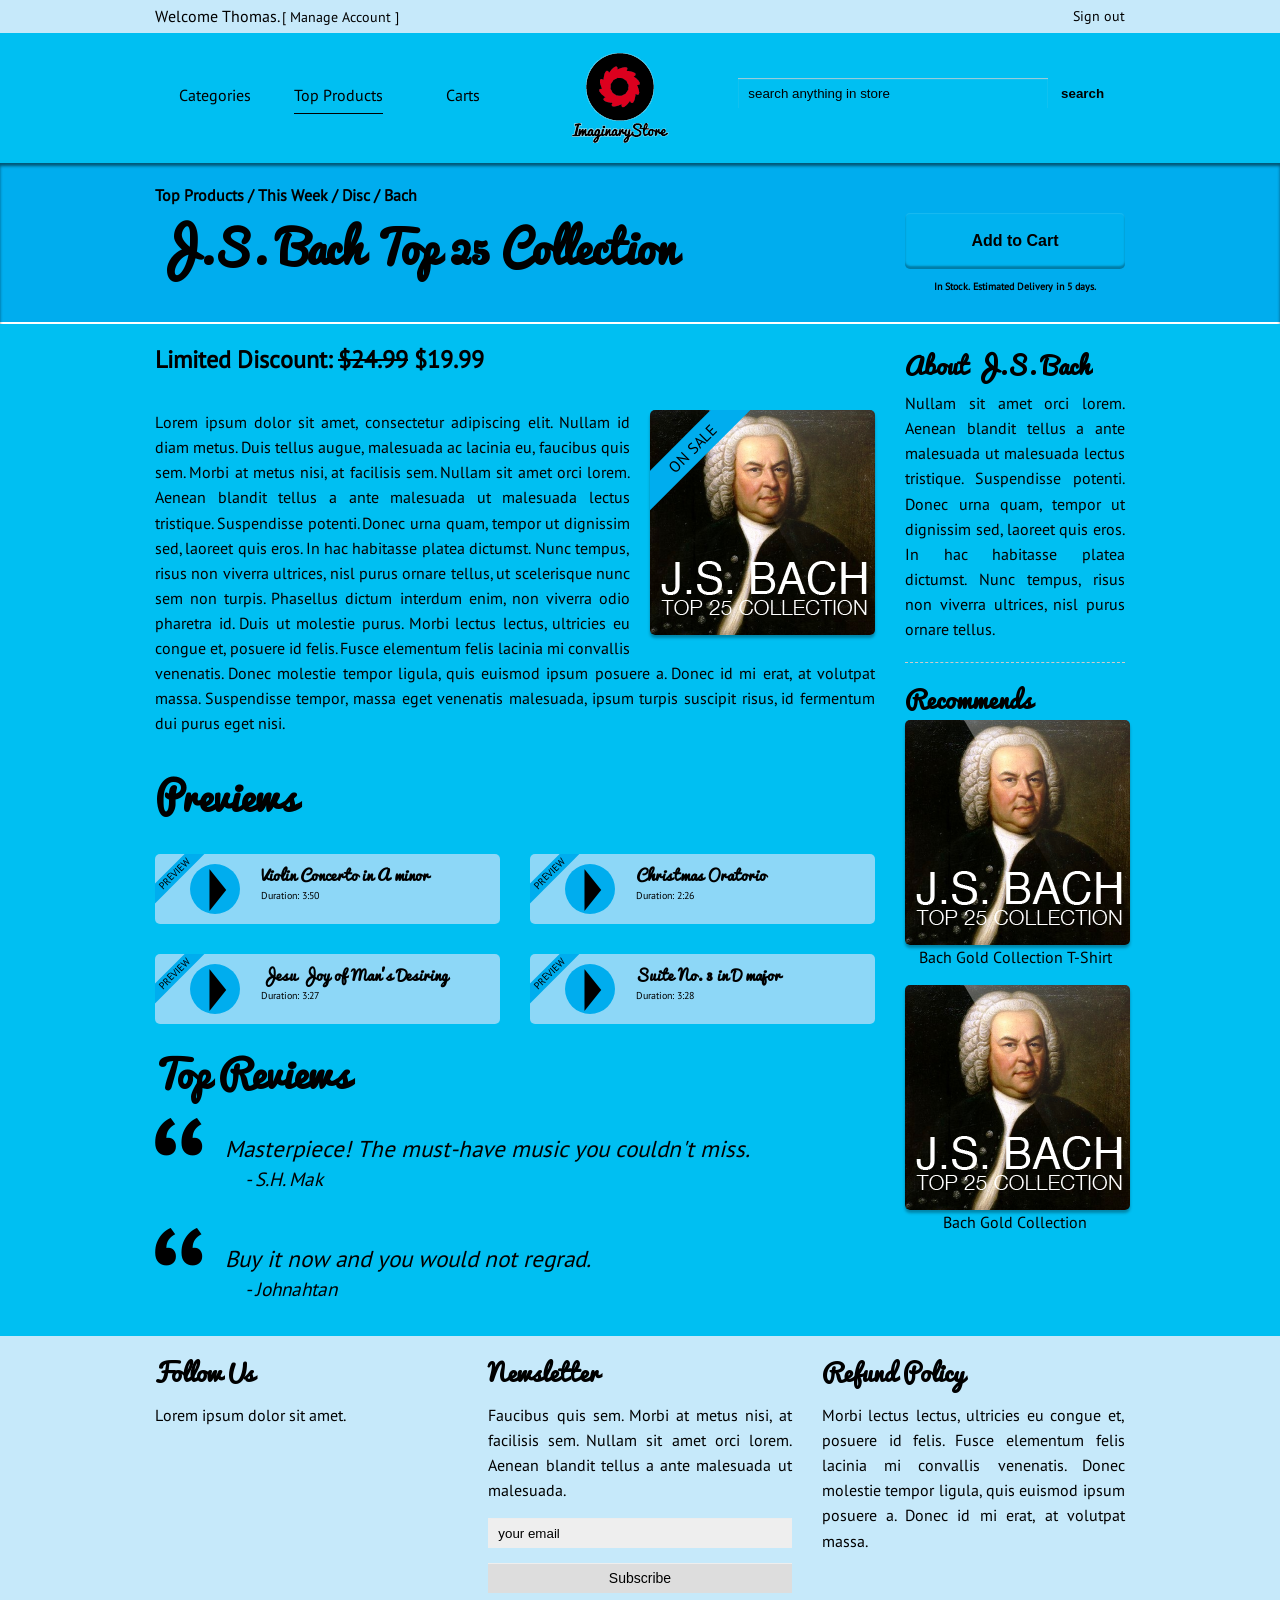
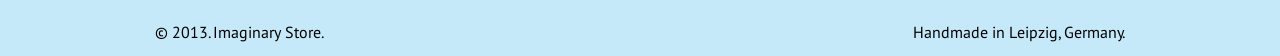
<file: index.html>
<!doctype html>
<html>
<head>
<meta charset="utf-8">
<meta name="viewport" content="width=device-width, initial-scale=1" />
<title>Imaginary Store - Phoi mau xanh don tong</title>
<link href="style.css" rel="stylesheet" type="text/css" />
</head>

<body>
<header id="top">
	<div class="fix-size">
    	<p class="c9 left">
        	Welcome Thomas. <a href="">[ Manage Account ]</a>
        </p>
        <p class="c3 left">
        	<a href="#main-nav" class="hide"><img src="images/nav-btn.png" alt="button" /></a>
            <a href="" class="right">Sign out</a>
        </p>
    </div>
    <div class="clear"></div>
</header><!-- header -->

<nav>
	<div class="fix-size">
    	<ul class="c5 left show">
        	<li><a href="">Categories</a></li>
            <li><a href="">Top Products</a></li>
            <li><a href="">Carts</a></li>
        </ul>
        <a href="" class="c2 left c">
        	<img src="images/logo.png" alt="logo" />
        </a>
        <form action="#" class="c5 left show">
        	<input type="search" placeholder="search anything in store" required />
            <input type="submit" value="search" />
        </form>
    </div>
    <div class="clear"></div>
</nav><!-- nav -->

<section id="banner">
	<div class="fix-size">
    	<section class="c9 left c">
        	<p>Top Products / This Week / Disc / Bach</p>
            <h1>J.S. Bach Top 25 Collection</h1>
        </section>
        <aside class="c3 left c">
        	<button>Add to Cart</button>
            <p>In Stock. Estimated Delivery in 5 days.</p>
        </aside>
    </div>
    <div class="clear"></div>
</section><!-- banner -->

<section id="main">
	<div class="fix-size">
    	<section class="c9 left c">
        	<h3>Limited Discount: <del>$24.99</del> $19.99</h3>            
            <div class="trans right">
                <div class="cover">
                    <div class="face">
                        <p class="on-sale">ON SALE</p>
                    </div>
                    <div class="face back">
                        <b>J.S. Bach - Top 25 Collection</b>
                        <ol>
                            <li>Violin Concerto in A minor</li>
                            <li>Christmas Oratorio</li>
                            <li>Jesu Joy of Man's Desiring</li>
                            <li>Suite No. 3 in D major</li>
                            <!-- text -->
                        </ol>
                    </div>
                </div>
            </div><!-- trans -->
            
            <p>
            	Lorem ipsum dolor sit amet, consectetur adipiscing elit. Nullam id diam metus. Duis tellus augue, malesuada ac lacinia eu, faucibus quis sem. Morbi at metus nisi, at facilisis sem. Nullam sit amet orci lorem. Aenean blandit tellus a ante malesuada ut malesuada lectus tristique. Suspendisse potenti. Donec urna quam, tempor ut dignissim sed, laoreet quis eros. In hac habitasse platea dictumst. Nunc tempus, risus non viverra ultrices, nisl purus ornare tellus, ut scelerisque nunc sem non turpis. Phasellus dictum interdum enim, non viverra odio pharetra id. Duis ut molestie purus. Morbi lectus lectus, ultricies eu congue et, posuere id felis. Fusce elementum felis lacinia mi convallis venenatis. Donec molestie tempor ligula, quis euismod ipsum posuere a. Donec id mi erat, at volutpat massa. Suspendisse tempor, massa eget venenatis malesuada, ipsum turpis suscipit risus, id fermentum dui purus eget nisi.<!-- text -->
            </p>
            
            <h2>Previews</h2>
            <ul class="preview">
            	<li class="left"><a href="">
                	<div class="c3 left">
                    	<p class="title">PREVIEW</p>
                        <div class="circle"><div class="triangle">&#9658;</div></div>
                    </div>
                    <div class="c9 left">
                    	<b>Violin Concerto in A minor</b><!-- text -->
                        <small>Duration: 3:50</small>
                    </div>
                    <div class="clear"></div>
                </a></li><!-- element -->
                
                <li class="right"><a href="">
                	<div class="c3 left">
                    	<p class="title">PREVIEW</p>
                        <div class="circle"><div class="triangle">&#9658;</div></div>
                    </div>
                    <div class="c9 left">
                    	<b>Christmas Oratorio</b><!-- text -->
                        <small>Duration: 2:26</small>
                    </div>
                    <div class="clear"></div>
                </a></li><!-- element -->
                <li class="clear"></li>
                
                <li class="left"><a href="">
                	<div class="c3 left">
                    	<p class="title">PREVIEW</p>
                        <div class="circle"><div class="triangle">&#9658;</div></div>
                    </div>
                    <div class="c9 left">
                    	<b>Jesu Joy of Man's Desiring</b><!-- text -->
                        <small>Duration: 3:27</small>
                    </div>
                    <div class="clear"></div>
                </a></li><!-- element -->
                
                <li class="right"><a href="">
                	<div class="c3 left">
                    	<p class="title">PREVIEW</p>
                        <div class="circle"><div class="triangle">&#9658;</div></div>
                    </div>
                    <div class="c9 left">
                    	<b>Suite No. 3 in D major</b><!-- text -->
                        <small>Duration: 3:28</small>
                    </div>
                    <div class="clear"></div>
                </a></li><!-- element -->
            </ul>
            <div class="clear"></div>
            
            <h2>Top Reviews</h2>
            <blockquote>
            	<div class="quote">&ldquo;</div>
                <p>
                	Masterpiece! The must-have music you couldn't miss.<small>- S.H. Mak</small>
                </p>
            </blockquote>
            
            <blockquote>
            	<div class="quote">&ldquo;</div>
                <p>
                	Buy it now and you would not regrad. <small>- Johnahtan</small>
                </p>
            </blockquote>
        </section>
        <aside class="c3 left c">
        	<h3>About J.S. Bach</h3>
            <p class="about">
            	Nullam sit amet orci lorem. Aenean blandit tellus a ante malesuada ut malesuada lectus tristique. Suspendisse potenti. Donec urna quam, tempor ut dignissim sed, laoreet quis eros. In hac habitasse platea dictumst. Nunc tempus, risus non viverra ultrices, nisl purus ornare tellus.
            </p>
            
            <h3>Recommends</h3>
            <div class="aside-cover">
            	<div class="trans">
                	<div class="cover">
                    	<div class="face">
                        </div>
                        <div class="face back">
                        	<b>J.S. Bach - Top 25 Collection</b>
                            <ol>
                            	<li>Violin Concerto in A minor</li>
                                <li>Christmas Oratorio</li>
                                <li>Jesu Joy of Man's Desiring</li>
                                <li>Suite No. 3 in D major</li>
                            	<!-- text -->
                            </ol>
                            <button>Go to Album</button>
                        </div>
                    </div>
                </div><!-- trans -->
            	<p>Bach Gold Collection T-Shirt</p>
            </div><!-- aside cover -->
            
            <div class="aside-cover">
            	<div class="trans">
                	<div class="cover">
                    	<div class="face">
                        </div>
                        <div class="face back">
                        	<b>J.S. Bach - Top 25 Collection</b>
                            <ol>
                            	<li>Violin Concerto in A minor</li>
                                <li>Christmas Oratorio</li>
                                <li>Jesu Joy of Man's Desiring</li>
                                <li>Suite No. 3 in D major</li>
                            	<!-- text -->
                            </ol>
                            <button>Go to Album</button>
                        </div>
                    </div>
                </div><!-- trans -->
                <p>Bach Gold Collection</p>
            </div><!-- aside cover -->
        </aside>
    </div>
    <div class="clear"></div>
    
    <nav id="main-nav" class="c12 c hide">
    	<ul>
        	<li><a href="#top"><span class="arrow"></span>Back to Top</a></li>
            <li><a href="">Categories</a></li>
            <li><a href="">Top Products</a></li>
            <li><a href="">Carts</a></li>
            <li><a href="">Your Account</a></li>
        </ul>
        <form action="#">
        	<input type="search" placeholder="search in store" required />
            <input type="submit" value="go" />
        </form>
    </nav><!-- main nav -->
    <div class="clear"></div>
</section><!-- main -->

<section id="info">
	<div class="fix-size">
    	<div class="c4 left c">
        	<h3>Follow Us</h3>
            <p>
            	Lorem ipsum dolor sit amet.
            </p>
        </div>
        <div class="c4 left c">
        	<h3>Newsletter</h3>
            <p>
            	Faucibus quis sem. Morbi at metus nisi, at facilisis sem. Nullam sit amet orci lorem. Aenean blandit tellus a ante malesuada ut malesuada.
            </p>
            <form action="#">
            	<input type="email" placeholder="your email" required />
                <input type="submit" value="Subscribe" />
            </form>
        </div>
        <div class="c4 left c">
        	<h3>Refund Policy</h3>
        	<p>
            	Morbi lectus lectus, ultricies eu congue et, posuere id felis. Fusce elementum felis lacinia mi convallis venenatis. Donec molestie tempor ligula, quis euismod ipsum posuere a. Donec id mi erat, at volutpat massa.
            </p>
        </div>
    </div>
    <div class="clear"></div>
</section><!-- info -->

<footer>
	<div class="fix-size">
    	<div class="c12 c">
        	<span>&copy; 2013. Imaginary Store.</span>
            <span class="right">Handmade in Leipzig, Germany.</span>
        </div>
    </div>
    <div class="clear"></div>
</footer><!-- footer -->
</body>
</html>
</file>
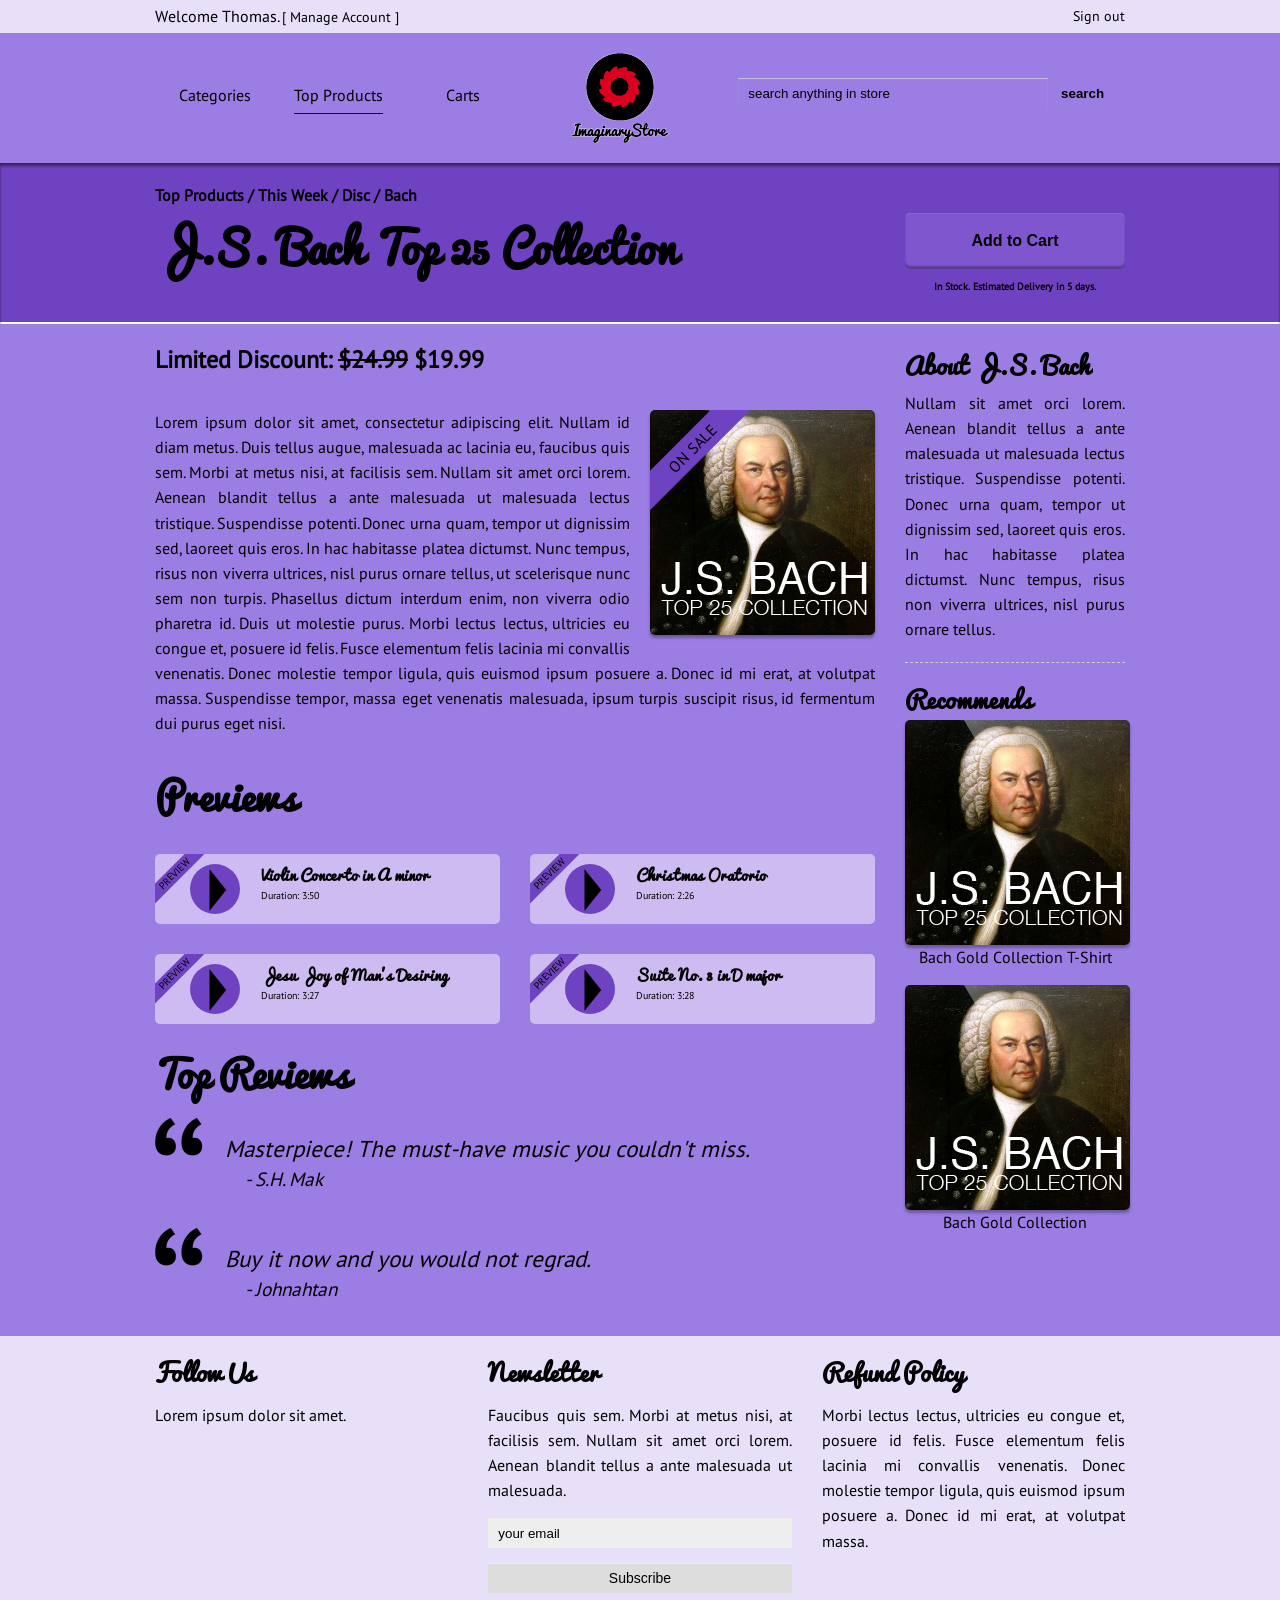
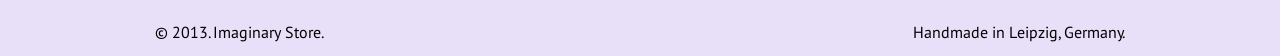
<file: index-tim.html>
<!doctype html>
<html>
<head>
<meta charset="utf-8">
<meta name="viewport" content="width=device-width, initial-scale=1" />
<title>Imaginary Store - Phoi mau tim don tong</title>
<link href="style-tim.css" rel="stylesheet" type="text/css" />
</head>

<body>
<header id="top">
	<div class="fix-size">
    	<p class="c9 left">
        	Welcome Thomas. <a href="">[ Manage Account ]</a>
        </p>
        <p class="c3 left">
        	<a href="#main-nav" class="hide"><img src="images/nav-btn.png" alt="button" /></a>
            <a href="" class="right">Sign out</a>
        </p>
    </div>
    <div class="clear"></div>
</header><!-- header -->

<nav>
	<div class="fix-size">
    	<ul class="c5 left show">
        	<li><a href="">Categories</a></li>
            <li><a href="">Top Products</a></li>
            <li><a href="">Carts</a></li>
        </ul>
        <a href="" class="c2 left c">
        	<img src="images/logo.png" alt="logo" />
        </a>
        <form action="#" class="c5 left show">
        	<input type="search" placeholder="search anything in store" required />
            <input type="submit" value="search" />
        </form>
    </div>
    <div class="clear"></div>
</nav><!-- nav -->

<section id="banner">
	<div class="fix-size">
    	<section class="c9 left c">
        	<p>Top Products / This Week / Disc / Bach</p>
            <h1>J.S. Bach Top 25 Collection</h1>
        </section>
        <aside class="c3 left c">
        	<button>Add to Cart</button>
            <p>In Stock. Estimated Delivery in 5 days.</p>
        </aside>
    </div>
    <div class="clear"></div>
</section><!-- banner -->

<section id="main">
	<div class="fix-size">
    	<section class="c9 left c">
        	<h3>Limited Discount: <del>$24.99</del> $19.99</h3>            
            <div class="trans right">
                <div class="cover">
                    <div class="face">
                        <p class="on-sale">ON SALE</p>
                    </div>
                    <div class="face back">
                        <b>J.S. Bach - Top 25 Collection</b>
                        <ol>
                            <li>Violin Concerto in A minor</li>
                            <li>Christmas Oratorio</li>
                            <li>Jesu Joy of Man's Desiring</li>
                            <li>Suite No. 3 in D major</li>
                            <!-- text -->
                        </ol>
                    </div>
                </div>
            </div><!-- trans -->
            
            <p>
            	Lorem ipsum dolor sit amet, consectetur adipiscing elit. Nullam id diam metus. Duis tellus augue, malesuada ac lacinia eu, faucibus quis sem. Morbi at metus nisi, at facilisis sem. Nullam sit amet orci lorem. Aenean blandit tellus a ante malesuada ut malesuada lectus tristique. Suspendisse potenti. Donec urna quam, tempor ut dignissim sed, laoreet quis eros. In hac habitasse platea dictumst. Nunc tempus, risus non viverra ultrices, nisl purus ornare tellus, ut scelerisque nunc sem non turpis. Phasellus dictum interdum enim, non viverra odio pharetra id. Duis ut molestie purus. Morbi lectus lectus, ultricies eu congue et, posuere id felis. Fusce elementum felis lacinia mi convallis venenatis. Donec molestie tempor ligula, quis euismod ipsum posuere a. Donec id mi erat, at volutpat massa. Suspendisse tempor, massa eget venenatis malesuada, ipsum turpis suscipit risus, id fermentum dui purus eget nisi.<!-- text -->
            </p>
            
            <h2>Previews</h2>
            <ul class="preview">
            	<li class="left"><a href="">
                	<div class="c3 left">
                    	<p class="title">PREVIEW</p>
                        <div class="circle"><div class="triangle">&#9658;</div></div>
                    </div>
                    <div class="c9 left">
                    	<b>Violin Concerto in A minor</b><!-- text -->
                        <small>Duration: 3:50</small>
                    </div>
                    <div class="clear"></div>
                </a></li><!-- element -->
                
                <li class="right"><a href="">
                	<div class="c3 left">
                    	<p class="title">PREVIEW</p>
                        <div class="circle"><div class="triangle">&#9658;</div></div>
                    </div>
                    <div class="c9 left">
                    	<b>Christmas Oratorio</b><!-- text -->
                        <small>Duration: 2:26</small>
                    </div>
                    <div class="clear"></div>
                </a></li><!-- element -->
                <li class="clear"></li>
                
                <li class="left"><a href="">
                	<div class="c3 left">
                    	<p class="title">PREVIEW</p>
                        <div class="circle"><div class="triangle">&#9658;</div></div>
                    </div>
                    <div class="c9 left">
                    	<b>Jesu Joy of Man's Desiring</b><!-- text -->
                        <small>Duration: 3:27</small>
                    </div>
                    <div class="clear"></div>
                </a></li><!-- element -->
                
                <li class="right"><a href="">
                	<div class="c3 left">
                    	<p class="title">PREVIEW</p>
                        <div class="circle"><div class="triangle">&#9658;</div></div>
                    </div>
                    <div class="c9 left">
                    	<b>Suite No. 3 in D major</b><!-- text -->
                        <small>Duration: 3:28</small>
                    </div>
                    <div class="clear"></div>
                </a></li><!-- element -->
            </ul>
            <div class="clear"></div>
            
            <h2>Top Reviews</h2>
            <blockquote>
            	<div class="quote">&ldquo;</div>
                <p>
                	Masterpiece! The must-have music you couldn't miss.<small>- S.H. Mak</small>
                </p>
            </blockquote>
            
            <blockquote>
            	<div class="quote">&ldquo;</div>
                <p>
                	Buy it now and you would not regrad. <small>- Johnahtan</small>
                </p>
            </blockquote>
        </section>
        <aside class="c3 left c">
        	<h3>About J.S. Bach</h3>
            <p class="about">
            	Nullam sit amet orci lorem. Aenean blandit tellus a ante malesuada ut malesuada lectus tristique. Suspendisse potenti. Donec urna quam, tempor ut dignissim sed, laoreet quis eros. In hac habitasse platea dictumst. Nunc tempus, risus non viverra ultrices, nisl purus ornare tellus.
            </p>
            
            <h3>Recommends</h3>
            <div class="aside-cover">
            	<div class="trans">
                	<div class="cover">
                    	<div class="face">
                        </div>
                        <div class="face back">
                        	<b>J.S. Bach - Top 25 Collection</b>
                            <ol>
                            	<li>Violin Concerto in A minor</li>
                                <li>Christmas Oratorio</li>
                                <li>Jesu Joy of Man's Desiring</li>
                                <li>Suite No. 3 in D major</li>
                            	<!-- text -->
                            </ol>
                            <button>Go to Album</button>
                        </div>
                    </div>
                </div><!-- trans -->
            	<p>Bach Gold Collection T-Shirt</p>
            </div><!-- aside cover -->
            
            <div class="aside-cover">
            	<div class="trans">
                	<div class="cover">
                    	<div class="face">
                        </div>
                        <div class="face back">
                        	<b>J.S. Bach - Top 25 Collection</b>
                            <ol>
                            	<li>Violin Concerto in A minor</li>
                                <li>Christmas Oratorio</li>
                                <li>Jesu Joy of Man's Desiring</li>
                                <li>Suite No. 3 in D major</li>
                            	<!-- text -->
                            </ol>
                            <button>Go to Album</button>
                        </div>
                    </div>
                </div><!-- trans -->
                <p>Bach Gold Collection</p>
            </div><!-- aside cover -->
        </aside>
    </div>
    <div class="clear"></div>
    
    <nav id="main-nav" class="c12 c hide">
    	<ul>
        	<li><a href="#top"><span class="arrow"></span>Back to Top</a></li>
            <li><a href="">Categories</a></li>
            <li><a href="">Top Products</a></li>
            <li><a href="">Carts</a></li>
            <li><a href="">Your Account</a></li>
        </ul>
        <form action="#">
        	<input type="search" placeholder="search in store" required />
            <input type="submit" value="go" />
        </form>
    </nav><!-- main nav -->
    <div class="clear"></div>
</section><!-- main -->

<section id="info">
	<div class="fix-size">
    	<div class="c4 left c">
        	<h3>Follow Us</h3>
            <p>
            	Lorem ipsum dolor sit amet.
            </p>
        </div>
        <div class="c4 left c">
        	<h3>Newsletter</h3>
            <p>
            	Faucibus quis sem. Morbi at metus nisi, at facilisis sem. Nullam sit amet orci lorem. Aenean blandit tellus a ante malesuada ut malesuada.
            </p>
            <form action="#">
            	<input type="email" placeholder="your email" required />
                <input type="submit" value="Subscribe" />
            </form>
        </div>
        <div class="c4 left c">
        	<h3>Refund Policy</h3>
        	<p>
            	Morbi lectus lectus, ultricies eu congue et, posuere id felis. Fusce elementum felis lacinia mi convallis venenatis. Donec molestie tempor ligula, quis euismod ipsum posuere a. Donec id mi erat, at volutpat massa.
            </p>
        </div>
    </div>
    <div class="clear"></div>
</section><!-- info -->

<footer>
	<div class="fix-size">
    	<div class="c12 c">
        	<span>&copy; 2013. Imaginary Store.</span>
            <span class="right">Handmade in Leipzig, Germany.</span>
        </div>
    </div>
    <div class="clear"></div>
</footer><!-- footer -->
</body>
</html>
</file>
<file: style.css>
@charset "utf-8";
/* CSS Document */
* {
	margin: 0;
	padding: 0;
}
ul li {
	list-style: none;
}
a {
	text-decoration: none;
}
.clear {
	clear: both;
}
.left {
	float: left;
}
.right {
	float: right;
}
.hide {
	display: none;
}
::selection {
	background: #00ADEE;
	color: #000000;
}
::-moz-selection {
background: #00ADEE;
color: #000000;
}
.c2 {
	width: 16.6666%;
}
.c3 {
	width: 25%;
}
.c4 {
	width: 33.3333%;
}
.c5 {
	width: 41.6666%;
}
.c9 {
	width: 75%;
}
.c12 {
	width: 100%;
}
.c2, .c3, .c4, .c5, .c9, .c12 {
	padding: 0 15px;
	box-sizing: border-box;
	-moz-box-sizing: border-box;
}
.fix-size {
	max-width: 1000px;
	margin: auto;
}
/* core */
@font-face {
	font-family: font1;
	src: url(fonts/pacifico.woff);
}
@font-face {
	font-family: font2;
	src: url(fonts/ptsans.woff);
}
body {
	font-family: font2;
	font-size: 15.5px;
	color: #000000;
	background: #00BFF2;
	line-height: 1.62em;
}
/* header */
header {
	color: #000000;
	background: #C6E9FA;
	line-height: 32px;
}
header a {
	color: #000000;
	font-size: 14px;
}
/* footer */
footer {
	color: #000000;
	background: #C6E9FA;
	line-height: 48px;
}
/* nav */
body > nav ul {
	margin-top: 45px;
}
body > nav ul li {
	width: 31%;
	display: inline-block;
	text-align: center;
}
body > nav ul li a {
	color: #000000;
	display: inline-block;
	padding: 5px 0;
}
body > nav ul li:nth-child(2) a {
	border-bottom: solid 1px;
}
body > nav ul:hover li a {
	border-bottom: none;
}
body > nav ul li:hover a {
	border-bottom: solid 1px;
}
body > nav a.c2 {
	display: block;
}
body > nav a img {
	display: block;
	margin: 20px 0;
}
body > nav form {
	margin-top: 45px;
}
input, button {
	width: 100%;
	height: 30px;
	color: #000000;
	background: none;
	border: none;
	outline: none;
}
body > nav input[type=search] {
	width: 80%;
	box-shadow: inset 0 1px 1px rgba(210, 210, 210, 0.8);
	text-indent: 10px;
}
body > nav input[type=search]:focus {
	background: #fff;
	box-shadow: inset 0 1px 1px rgba(170, 170, 170, 0.7);
}
body > nav input[type=submit] {
	width: 16%;
	font-weight: bold;
	color: #000000;
}
body > nav input[type=search]:focus + input {
	background: #fff;
	box-shadow: inset 0 1px 1px rgba(170, 170, 170, 0.7);
}
/* banner */
#banner {
	background: #00ADEE;
	box-shadow: inset 0 3px 3px rgba(0, 0, 0, 0.5), inset 0 -2px #fff;
	font-weight: bold;
	padding: 20px 0;
	color: #000000;
	text-shadow: 0 1px 2px rgba(0, 0, 0, 0.5);
}
h1, h2, h3 {
	font-family: font1;
	line-height: normal;
	padding-bottom: 10px;
}
h1 {
	font-size: 44px;
}
h2 {
	font-size: 38px;
}
h3 {
	font-size: 24px;
}
#banner aside button {
	height: 56px;
	border-radius: 5px;
	margin-top: 30px;
	font-size: 16px;
	font-weight: bold;
	color: #000000;
	box-shadow: inset 0 -3px 2px rgba(0, 0, 0, 0.3), inset 0 1px 1px rgba(255, 255, 255, 0.1);
	background: #00B2EF;
	text-shadow: 0 1px 2px rgba(0, 0, 0, 0.5);
}
#banner aside button:hover {
	box-shadow: inset 0 2px 2px rgba(0, 0, 0, 0.1), inset 0 -2px rgba(255, 255, 255, 0.1);
}
#banner aside button:active {
	box-shadow: inset 0 2px 2px rgba(0, 0, 0, 0.1), inset 0 -2px rgba(255, 255, 255, 0.1);
	background: #00ADEE;
}
#banner aside p {
	text-align: center;
	font-size: 10px;
	padding: 5px 0;
}
/* main */
#main {
	padding-top: 20px;
	overflow: hidden;
}
#main section > .right {
	margin-left: 20px;
	margin-bottom: 10px;
}
#main section h3 {
	font-family: font2;
	font-size: 24px !important;
	margin-bottom: 25px;
}
#main section h3 del {
	color: #000000;
}
#main section > p {
	text-align: justify;
	margin-bottom: 25px;
}
/* trans */
.trans {
	width: 225px;
	height: 225px;
	margin: auto;
	perspective: 800px;
	-webkit-perspective: 800px;
}
.trans .cover {
	width: 225px;
	height: 225px;
	position: relative;
	transform-style: preserve-3d;
	-webkit-transform-style: preserve-3d;
	transition: all 0.5s ease-out;
	-webkit-transition: all 0.5s ease-out;
}
.trans .face {
	background: url(images/disc-cover.png) no-repeat;
	width: 205px;
	height: 205px;
	padding: 10px;
	border-radius: 5px;
	transform-style: preserve-3d;
	-webkit-transform-style: preserve-3d;
	backface-visibility: hidden;
	-webkit-backface-visibility: hidden;
	box-shadow: 0 3px 3px rgba(0, 0, 0, 0.3);
	position: absolute;
	overflow: hidden;
}
.trans .back {
	box-shadow: 0 3px 3px rgba(0, 0, 0, 0.3), inset 0 225px rgba(255, 255, 255, 0.7);
	text-align: center;
	transform: rotateY(180deg);
	-webkit-transform: rotateY(180deg);
	padding: 9px;
	border: solid 1px;
}
.trans:hover .cover {
	transform: rotateY(-180deg);
	-webkit-transform: rotateY(-180deg);
}
.trans .back b {
	font-size: 14px;
}
.trans .back ol {
	margin-top: 10px;
}
.trans .back ol li {
	list-style: decimal inside;
	line-height: 28px;
	text-align: left;
}
.trans .on-sale {
	background: #00ADEE;
	color: #000000;
	transform: rotate(-45deg);
	-webkit-transform: rotate(-45deg);
	margin-top: 14px;
	margin-left: -140px;
	text-align: center;
	line-height: 28px;
}
.trans .back button {
	color: #000000;
	background: #00ADEE;
	border-radius: 4px;
	margin-top: 10px;
	width: 100px;
}
.trans .back button:hover {
	background: #00B2EF;
}
/* main */
#main .preview li {
	width: 50%;
}
#main .preview li a {
	display: block;
	background: #8DD7F7;
	border-radius: 5px;
	margin: 15px;
	overflow: hidden;
	color: #000000;
	position: relative;
	padding: 10px;
}
#main .preview li.left a {
	margin-left: 0;
}
#main .preview li.right a {
	margin-right: 0;
}
#main .preview .title {
	color: #000000;
	font-size: 10px;
	display: block;
	padding: 0 20px;
	line-height: 14px;
	display: block;
	background: #00ADEE;
	transform: rotate(-45deg);
	-webkit-transform: rotate(-45deg);
	position: absolute;
	top: 13px;
	left: -20px;
}
#main .preview .circle {
	margin-left: 10px;
	width: 50px;
	height: 50px;
	border-radius: 50%;
	background: #00ADEE;
	position: relative;
}
#main .preview .triangle {
	color: #000000;
	font-size: 28px;
	transform: scaleY(2.5);
	-webkit-transform: scaleY(2.5);
	top: 7px;
	left: 14px;
	position: absolute;
}
#main .preview b {
	font-family: font1;
	display: block;
	line-height: 22px;
}
#main .preview small {
	font-size: 10px;
	display: block;
	line-height: 20px;
}
#main blockquote {
	position: relative;
	margin-bottom: 35px;
}
#main blockquote .quote {
	font-size: 18px;
	transform: scale(10, 10);
	-webkit-transform: scale(10, 10);
	color: #000000;
	position: absolute;
	left: 20px;
	top: 65px;
}
#main blockquote p {
	padding-top: 20px;
	padding-left: 70px;
	font-size: 23px;
	font-style: italic;
	color: #000000;
}
#main blockquote small {
	display: block;
	margin-left: 20px;
	margin-top: 5px;
}
#main aside h3 {
	padding-bottom: 0px;
}
#main aside p {
	text-align: center;
}
#main aside .about {
	margin-bottom: 15px;
	padding-bottom: 20px;
	border-bottom: #ccc dashed 1px;
	text-align: justify;
	margin-top: 5px;
}
#main aside .aside-cover {
	margin-bottom: 15px;
}
/* info */
#info {
	padding: 15px 0;
	background: #C6E9FA;
}
#info p {
	margin-bottom: 15px;
	text-align: justify;
}
#info input[type=email] {
	text-indent: 10px;
	background: #eee;
	box-shadow: inset 0 1px 1px #eee;
	margin-bottom: 15px;
}
#info input[type=submit] {
	background: #ddd;
	color: #000000;
	box-shadow: inset 0 1px #eee;
	font-size: 14px;
}

/* small screen */
@media (max-width: 800px) {
.hide {
	display: block;
}
.show {
	display: none;
}
.c {
	width: 100%;
}
header a.right {
	float: left;
}
header a.hide {
	float: right;
}
header a.hide img {
	display: block;
	margin: 6px;
}
body > nav a.c2 img {
	margin: 20px auto;
}
#banner {
	padding-bottom: 10px;
}
h1 {
	font-size: 34px;
}
h2 {
	font-size: 28px;
}
h3 {
	font-size: 18px;
}
#main .preview li {
	width: 100%;
}
#main .preview li a {
	margin: 15px 0;
}
#main aside .aside-cover {
	width: 50%;
	float: left;
}
#main-nav {
	margin: 50px 0;
}
#main-nav ul li a {
	display: block;
	line-height: 56px;
	border-top: #ddd solid 1px;
	color: #000000;
	padding: 0 10px;
	transition: all 0.5s linear;
	-webkit-transition: all 0.5s linear;
}
#main-nav ul li:last-child a {
	border-bottom: #ddd solid 1px;
}
#main-nav ul li a:hover {
	background: #8DD7F7;
}
#main-nav .arrow {
	background: url(images/arrow.png) no-repeat bottom;
	width: 30px;
	height: 20px;
	display: inline-block;
	transition: all 0.5s linear;
	-webkit-transition: all 0.5s linear;
}
#main-nav ul li:first-child a:hover .arrow {
	background: url(images/double-arrow.png) no-repeat bottom;
}
#main-nav input {
	border: #aaa solid 1px;
	height: 34px;
	margin: 10px 0;
}
#main-nav input[type=search] {
	box-shadow: inset 0 1px 1px rgba(170, 170, 170, 0.4);
	text-indent: 10px;
}
#main-nav input[type=submit] {
	color: #000000;
}
}
 @media (max-width: 500px) {
header p.c9 {
	width: 66.6666%;
}
header p.c3 {
	width: 33.3333%;
}
}
/* Mau chu den cho toan bo trang */
body, body * { color: #000000; }
input::placeholder { color: #000000; opacity: 1; }
#banner, #banner aside button { text-shadow: none; }
</file>
<file: style-tim.css>
@charset "utf-8";
/* CSS Document */
* {
	margin: 0;
	padding: 0;
}
ul li {
	list-style: none;
}
a {
	text-decoration: none;
}
.clear {
	clear: both;
}
.left {
	float: left;
}
.right {
	float: right;
}
.hide {
	display: none;
}
::selection {
	background: #6F42C1;
	color: #000000;
}
::-moz-selection {
background: #6F42C1;
color: #000000;
}
.c2 {
	width: 16.6666%;
}
.c3 {
	width: 25%;
}
.c4 {
	width: 33.3333%;
}
.c5 {
	width: 41.6666%;
}
.c9 {
	width: 75%;
}
.c12 {
	width: 100%;
}
.c2, .c3, .c4, .c5, .c9, .c12 {
	padding: 0 15px;
	box-sizing: border-box;
	-moz-box-sizing: border-box;
}
.fix-size {
	max-width: 1000px;
	margin: auto;
}
/* core */
@font-face {
	font-family: font1;
	src: url(fonts/pacifico.woff);
}
@font-face {
	font-family: font2;
	src: url(fonts/ptsans.woff);
}
body {
	font-family: font2;
	font-size: 15.5px;
	color: #000000;
	background: #9B7DE3;
	line-height: 1.62em;
}
/* header */
header {
	color: #000000;
	background: #E8DFF8;
	line-height: 32px;
}
header a {
	color: #000000;
	font-size: 14px;
}
/* footer */
footer {
	color: #000000;
	background: #E8DFF8;
	line-height: 48px;
}
/* nav */
body > nav ul {
	margin-top: 45px;
}
body > nav ul li {
	width: 31%;
	display: inline-block;
	text-align: center;
}
body > nav ul li a {
	color: #000000;
	display: inline-block;
	padding: 5px 0;
}
body > nav ul li:nth-child(2) a {
	border-bottom: solid 1px;
}
body > nav ul:hover li a {
	border-bottom: none;
}
body > nav ul li:hover a {
	border-bottom: solid 1px;
}
body > nav a.c2 {
	display: block;
}
body > nav a img {
	display: block;
	margin: 20px 0;
}
body > nav form {
	margin-top: 45px;
}
input, button {
	width: 100%;
	height: 30px;
	color: #000000;
	background: none;
	border: none;
	outline: none;
}
body > nav input[type=search] {
	width: 80%;
	box-shadow: inset 0 1px 1px rgba(210, 210, 210, 0.8);
	text-indent: 10px;
}
body > nav input[type=search]:focus {
	background: #fff;
	box-shadow: inset 0 1px 1px rgba(170, 170, 170, 0.7);
}
body > nav input[type=submit] {
	width: 16%;
	font-weight: bold;
	color: #000000;
}
body > nav input[type=search]:focus + input {
	background: #fff;
	box-shadow: inset 0 1px 1px rgba(170, 170, 170, 0.7);
}
/* banner */
#banner {
	background: #6F42C1;
	box-shadow: inset 0 3px 3px rgba(0, 0, 0, 0.5), inset 0 -2px #fff;
	font-weight: bold;
	padding: 20px 0;
	color: #000000;
	text-shadow: 0 1px 2px rgba(0, 0, 0, 0.5);
}
h1, h2, h3 {
	font-family: font1;
	line-height: normal;
	padding-bottom: 10px;
}
h1 {
	font-size: 44px;
}
h2 {
	font-size: 38px;
}
h3 {
	font-size: 24px;
}
#banner aside button {
	height: 56px;
	border-radius: 5px;
	margin-top: 30px;
	font-size: 16px;
	font-weight: bold;
	color: #000000;
	box-shadow: inset 0 -3px 2px rgba(0, 0, 0, 0.3), inset 0 1px 1px rgba(255, 255, 255, 0.1);
	background: #8056CF;
	text-shadow: 0 1px 2px rgba(0, 0, 0, 0.5);
}
#banner aside button:hover {
	box-shadow: inset 0 2px 2px rgba(0, 0, 0, 0.1), inset 0 -2px rgba(255, 255, 255, 0.1);
}
#banner aside button:active {
	box-shadow: inset 0 2px 2px rgba(0, 0, 0, 0.1), inset 0 -2px rgba(255, 255, 255, 0.1);
	background: #6F42C1;
}
#banner aside p {
	text-align: center;
	font-size: 10px;
	padding: 5px 0;
}
/* main */
#main {
	padding-top: 20px;
	overflow: hidden;
}
#main section > .right {
	margin-left: 20px;
	margin-bottom: 10px;
}
#main section h3 {
	font-family: font2;
	font-size: 24px !important;
	margin-bottom: 25px;
}
#main section h3 del {
	color: #000000;
}
#main section > p {
	text-align: justify;
	margin-bottom: 25px;
}
/* trans */
.trans {
	width: 225px;
	height: 225px;
	margin: auto;
	perspective: 800px;
	-webkit-perspective: 800px;
}
.trans .cover {
	width: 225px;
	height: 225px;
	position: relative;
	transform-style: preserve-3d;
	-webkit-transform-style: preserve-3d;
	transition: all 0.5s ease-out;
	-webkit-transition: all 0.5s ease-out;
}
.trans .face {
	background: url(images/disc-cover.png) no-repeat;
	width: 205px;
	height: 205px;
	padding: 10px;
	border-radius: 5px;
	transform-style: preserve-3d;
	-webkit-transform-style: preserve-3d;
	backface-visibility: hidden;
	-webkit-backface-visibility: hidden;
	box-shadow: 0 3px 3px rgba(0, 0, 0, 0.3);
	position: absolute;
	overflow: hidden;
}
.trans .back {
	box-shadow: 0 3px 3px rgba(0, 0, 0, 0.3), inset 0 225px rgba(255, 255, 255, 0.7);
	text-align: center;
	transform: rotateY(180deg);
	-webkit-transform: rotateY(180deg);
	padding: 9px;
	border: solid 1px;
}
.trans:hover .cover {
	transform: rotateY(-180deg);
	-webkit-transform: rotateY(-180deg);
}
.trans .back b {
	font-size: 14px;
}
.trans .back ol {
	margin-top: 10px;
}
.trans .back ol li {
	list-style: decimal inside;
	line-height: 28px;
	text-align: left;
}
.trans .on-sale {
	background: #6F42C1;
	color: #000000;
	transform: rotate(-45deg);
	-webkit-transform: rotate(-45deg);
	margin-top: 14px;
	margin-left: -140px;
	text-align: center;
	line-height: 28px;
}
.trans .back button {
	color: #000000;
	background: #6F42C1;
	border-radius: 4px;
	margin-top: 10px;
	width: 100px;
}
.trans .back button:hover {
	background: #8056CF;
}
/* main */
#main .preview li {
	width: 50%;
}
#main .preview li a {
	display: block;
	background: #CDBBF1;
	border-radius: 5px;
	margin: 15px;
	overflow: hidden;
	color: #000000;
	position: relative;
	padding: 10px;
}
#main .preview li.left a {
	margin-left: 0;
}
#main .preview li.right a {
	margin-right: 0;
}
#main .preview .title {
	color: #000000;
	font-size: 10px;
	display: block;
	padding: 0 20px;
	line-height: 14px;
	display: block;
	background: #6F42C1;
	transform: rotate(-45deg);
	-webkit-transform: rotate(-45deg);
	position: absolute;
	top: 13px;
	left: -20px;
}
#main .preview .circle {
	margin-left: 10px;
	width: 50px;
	height: 50px;
	border-radius: 50%;
	background: #6F42C1;
	position: relative;
}
#main .preview .triangle {
	color: #000000;
	font-size: 28px;
	transform: scaleY(2.5);
	-webkit-transform: scaleY(2.5);
	top: 7px;
	left: 14px;
	position: absolute;
}
#main .preview b {
	font-family: font1;
	display: block;
	line-height: 22px;
}
#main .preview small {
	font-size: 10px;
	display: block;
	line-height: 20px;
}
#main blockquote {
	position: relative;
	margin-bottom: 35px;
}
#main blockquote .quote {
	font-size: 18px;
	transform: scale(10, 10);
	-webkit-transform: scale(10, 10);
	color: #000000;
	position: absolute;
	left: 20px;
	top: 65px;
}
#main blockquote p {
	padding-top: 20px;
	padding-left: 70px;
	font-size: 23px;
	font-style: italic;
	color: #000000;
}
#main blockquote small {
	display: block;
	margin-left: 20px;
	margin-top: 5px;
}
#main aside h3 {
	padding-bottom: 0px;
}
#main aside p {
	text-align: center;
}
#main aside .about {
	margin-bottom: 15px;
	padding-bottom: 20px;
	border-bottom: #ccc dashed 1px;
	text-align: justify;
	margin-top: 5px;
}
#main aside .aside-cover {
	margin-bottom: 15px;
}
/* info */
#info {
	padding: 15px 0;
	background: #E8DFF8;
}
#info p {
	margin-bottom: 15px;
	text-align: justify;
}
#info input[type=email] {
	text-indent: 10px;
	background: #eee;
	box-shadow: inset 0 1px 1px #eee;
	margin-bottom: 15px;
}
#info input[type=submit] {
	background: #ddd;
	color: #000000;
	box-shadow: inset 0 1px #eee;
	font-size: 14px;
}

/* small screen */
@media (max-width: 800px) {
.hide {
	display: block;
}
.show {
	display: none;
}
.c {
	width: 100%;
}
header a.right {
	float: left;
}
header a.hide {
	float: right;
}
header a.hide img {
	display: block;
	margin: 6px;
}
body > nav a.c2 img {
	margin: 20px auto;
}
#banner {
	padding-bottom: 10px;
}
h1 {
	font-size: 34px;
}
h2 {
	font-size: 28px;
}
h3 {
	font-size: 18px;
}
#main .preview li {
	width: 100%;
}
#main .preview li a {
	margin: 15px 0;
}
#main aside .aside-cover {
	width: 50%;
	float: left;
}
#main-nav {
	margin: 50px 0;
}
#main-nav ul li a {
	display: block;
	line-height: 56px;
	border-top: #ddd solid 1px;
	color: #000000;
	padding: 0 10px;
	transition: all 0.5s linear;
	-webkit-transition: all 0.5s linear;
}
#main-nav ul li:last-child a {
	border-bottom: #ddd solid 1px;
}
#main-nav ul li a:hover {
	background: #CDBBF1;
}
#main-nav .arrow {
	background: url(images/arrow.png) no-repeat bottom;
	width: 30px;
	height: 20px;
	display: inline-block;
	transition: all 0.5s linear;
	-webkit-transition: all 0.5s linear;
}
#main-nav ul li:first-child a:hover .arrow {
	background: url(images/double-arrow.png) no-repeat bottom;
}
#main-nav input {
	border: #aaa solid 1px;
	height: 34px;
	margin: 10px 0;
}
#main-nav input[type=search] {
	box-shadow: inset 0 1px 1px rgba(170, 170, 170, 0.4);
	text-indent: 10px;
}
#main-nav input[type=submit] {
	color: #000000;
}
}
 @media (max-width: 500px) {
header p.c9 {
	width: 66.6666%;
}
header p.c3 {
	width: 33.3333%;
}
}
/* Mau chu den cho toan bo trang */
body, body * { color: #000000; }
input::placeholder { color: #000000; opacity: 1; }
#banner, #banner aside button { text-shadow: none; }
</file>
